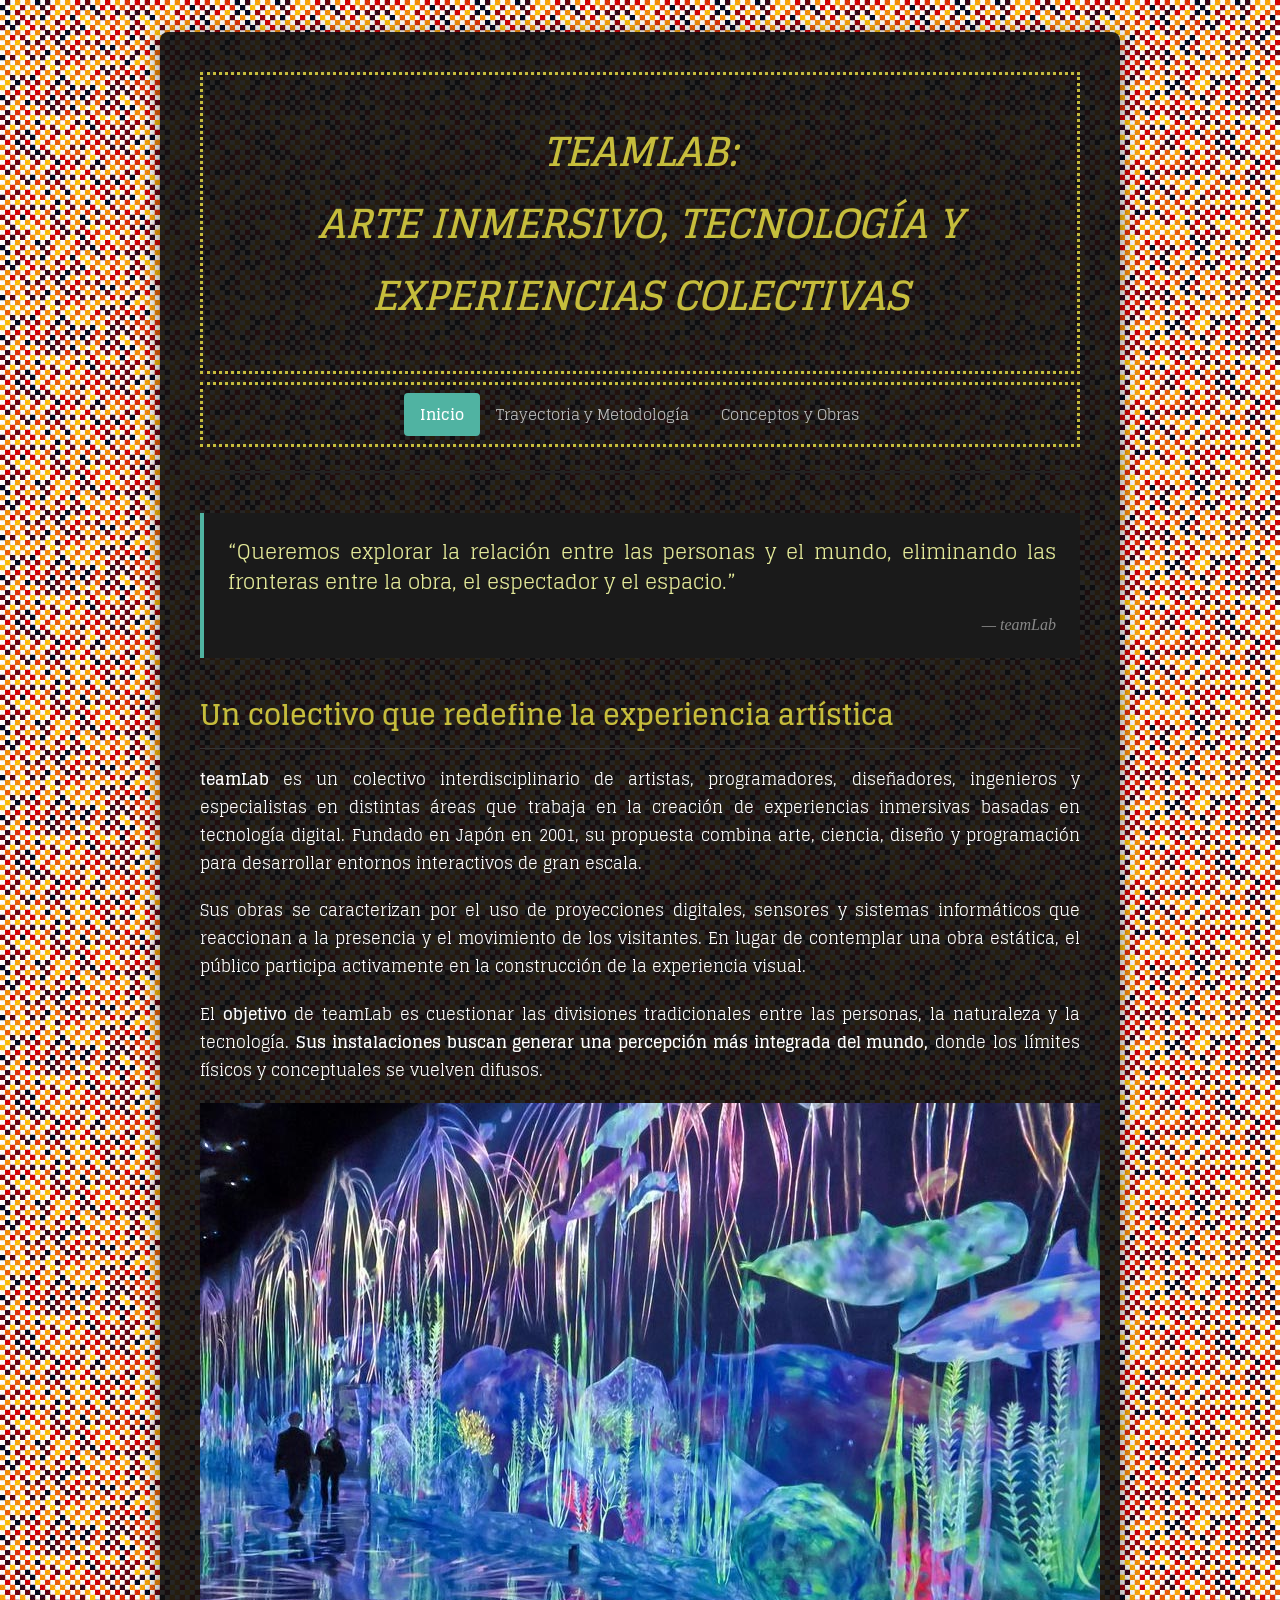
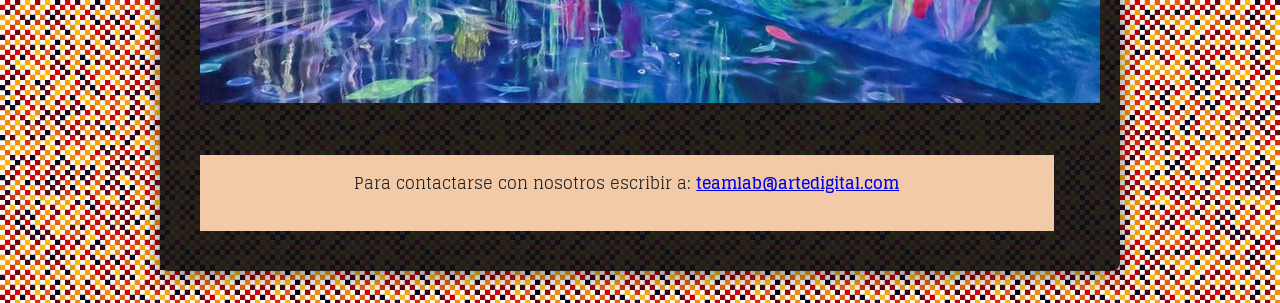
<file: index.html>
<!DOCTYPE html>
<html>
<head>
    <meta charset="utf-8">
	<meta name="viewport" content="width=device-width, initial-scale=1">
    <title>teamLab - Arte inmersivo</title>
    <link rel="stylesheet" type="text/css" href="css/archivo.css">
    <link rel="preconnect" href="https://fonts.googleapis.com">
    <link rel="preconnect" href="https://fonts.gstatic.com" crossorigin>
    <link href="https://fonts.googleapis.com/css2?family=Glegoo:wght@400;700&display=swap" rel="stylesheet">
<body>
  <div class="contenedor">
    <header class="main-header">
            <h1>teamLab:<br>Arte inmersivo, tecnología y experiencias colectivas</h1>
            <nav class="main-nav">
                <ul>
                   <li><a href="index.html" class="active">Inicio</a></li>
                    <li><a href="trayectoria.html">Trayectoria y Metodología</a></li>
                    <li><a href="conceptos.html">Conceptos y Obras</a></li>
                
                </ul>
            </nav>
        </header>
        <main>
            <section class="manifiesto">
                <blockquote>
                    <p>“Queremos explorar la relación entre las personas y el mundo, eliminando las fronteras entre la obra, el espectador y el espacio.”</p>
                    <cite>— teamLab</cite>
                </blockquote>
            </section>
            <section>
                <h2>Un colectivo que redefine la experiencia artística</h2>
                <article>
                    <p><strong>teamLab</strong> es un colectivo interdisciplinario de artistas, programadores, diseñadores, ingenieros y especialistas en distintas áreas que trabaja en la creación de experiencias inmersivas basadas en tecnología digital. Fundado en Japón en 2001, su propuesta combina arte, ciencia, diseño y programación para desarrollar entornos interactivos de gran escala.</p>
                    <p>Sus obras se caracterizan por el uso de proyecciones digitales, sensores y sistemas informáticos que reaccionan a la presencia y el movimiento de los visitantes. En lugar de contemplar una obra estática, el público participa activamente en la construcción de la experiencia visual.</p>
                    <p>El <strong>objetivo</strong> de teamLab es cuestionar las divisiones tradicionales entre las personas, la naturaleza y la tecnología. <strong>Sus instalaciones buscan generar una percepción más integrada del mundo,</strong> donde los límites físicos y conceptuales se vuelven difusos.</p>
                </article>
                <div class="imagen-destacada">
                    <img src="img/teamlab-1.jpg" alt="Instalación interactiva de teamLab">
                </div>
            </section>
        </main>
    <footer>
      	<p>Para contactarse con nosotros escribir a: <a href="teamlab@artedigital.com"><strong>teamlab@artedigital.com</strong></a></p>
    </footer>
  </div>
</body>
</html>
</file>
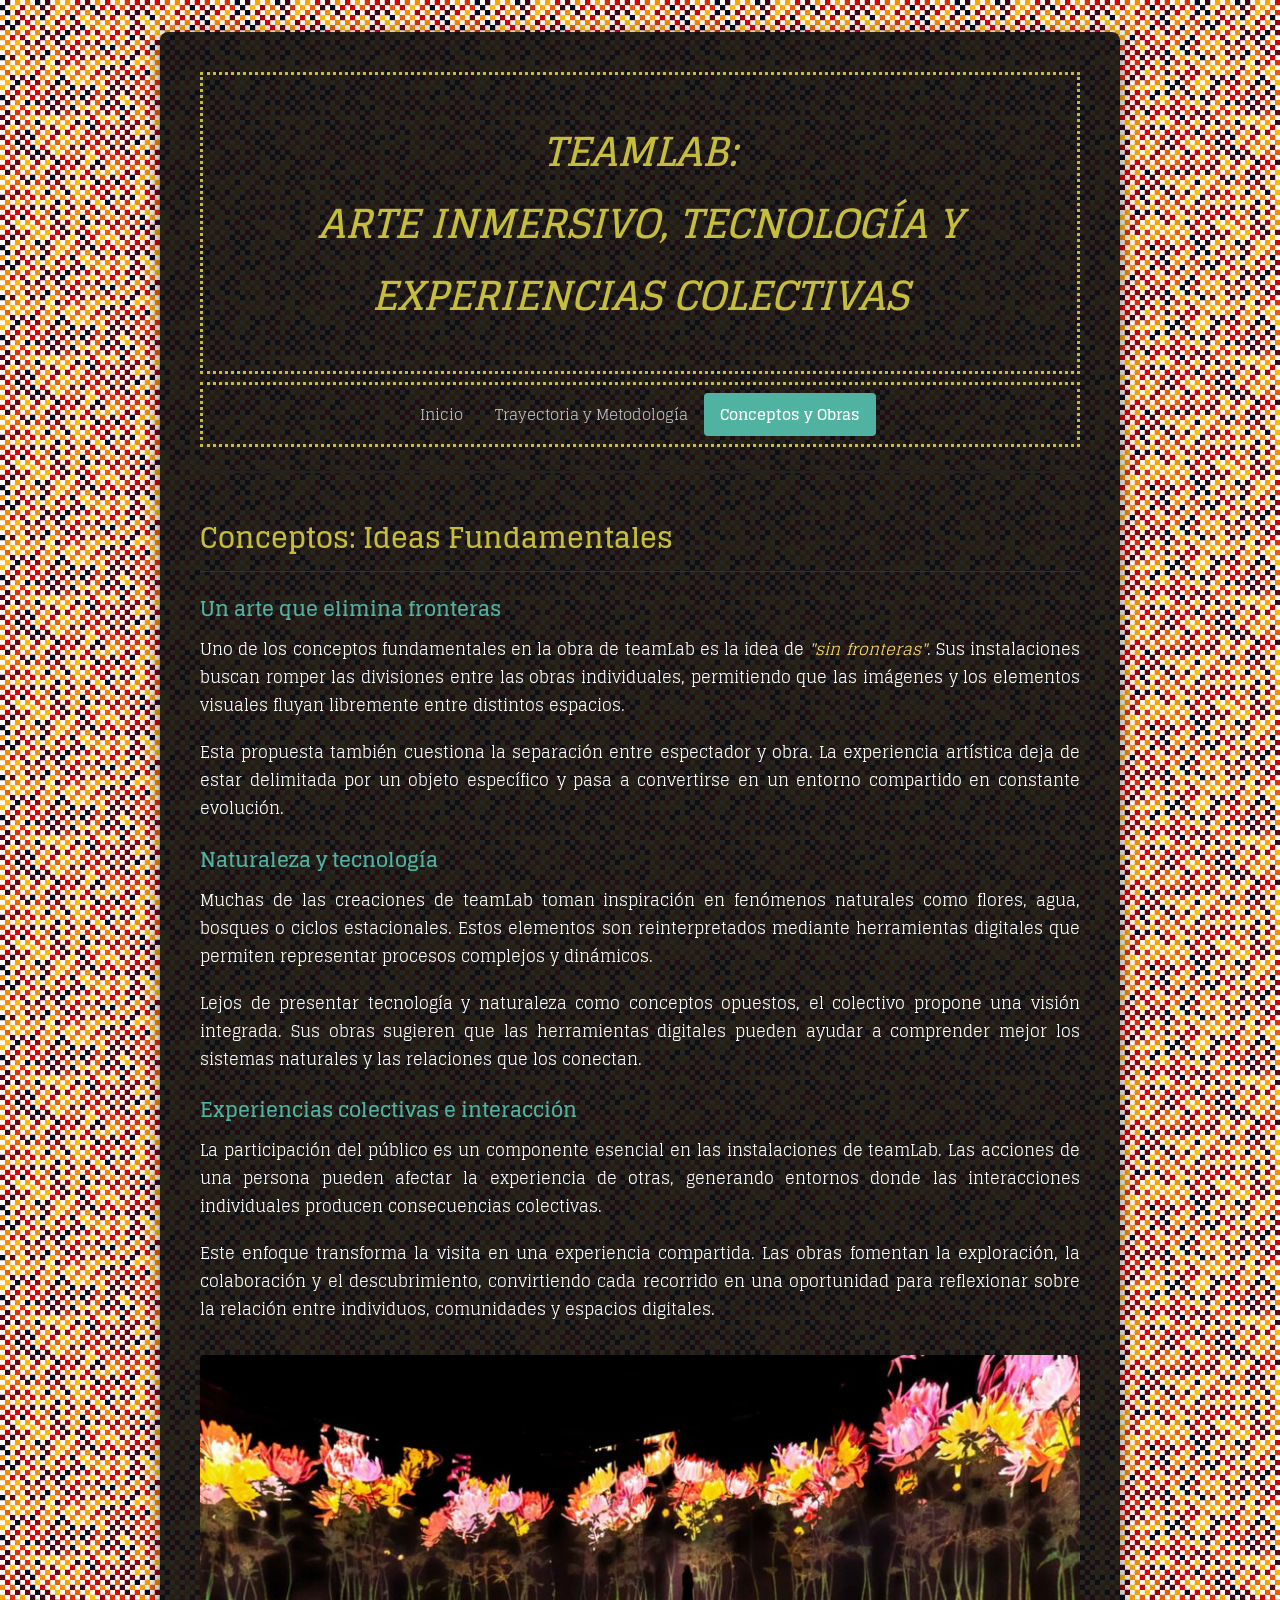
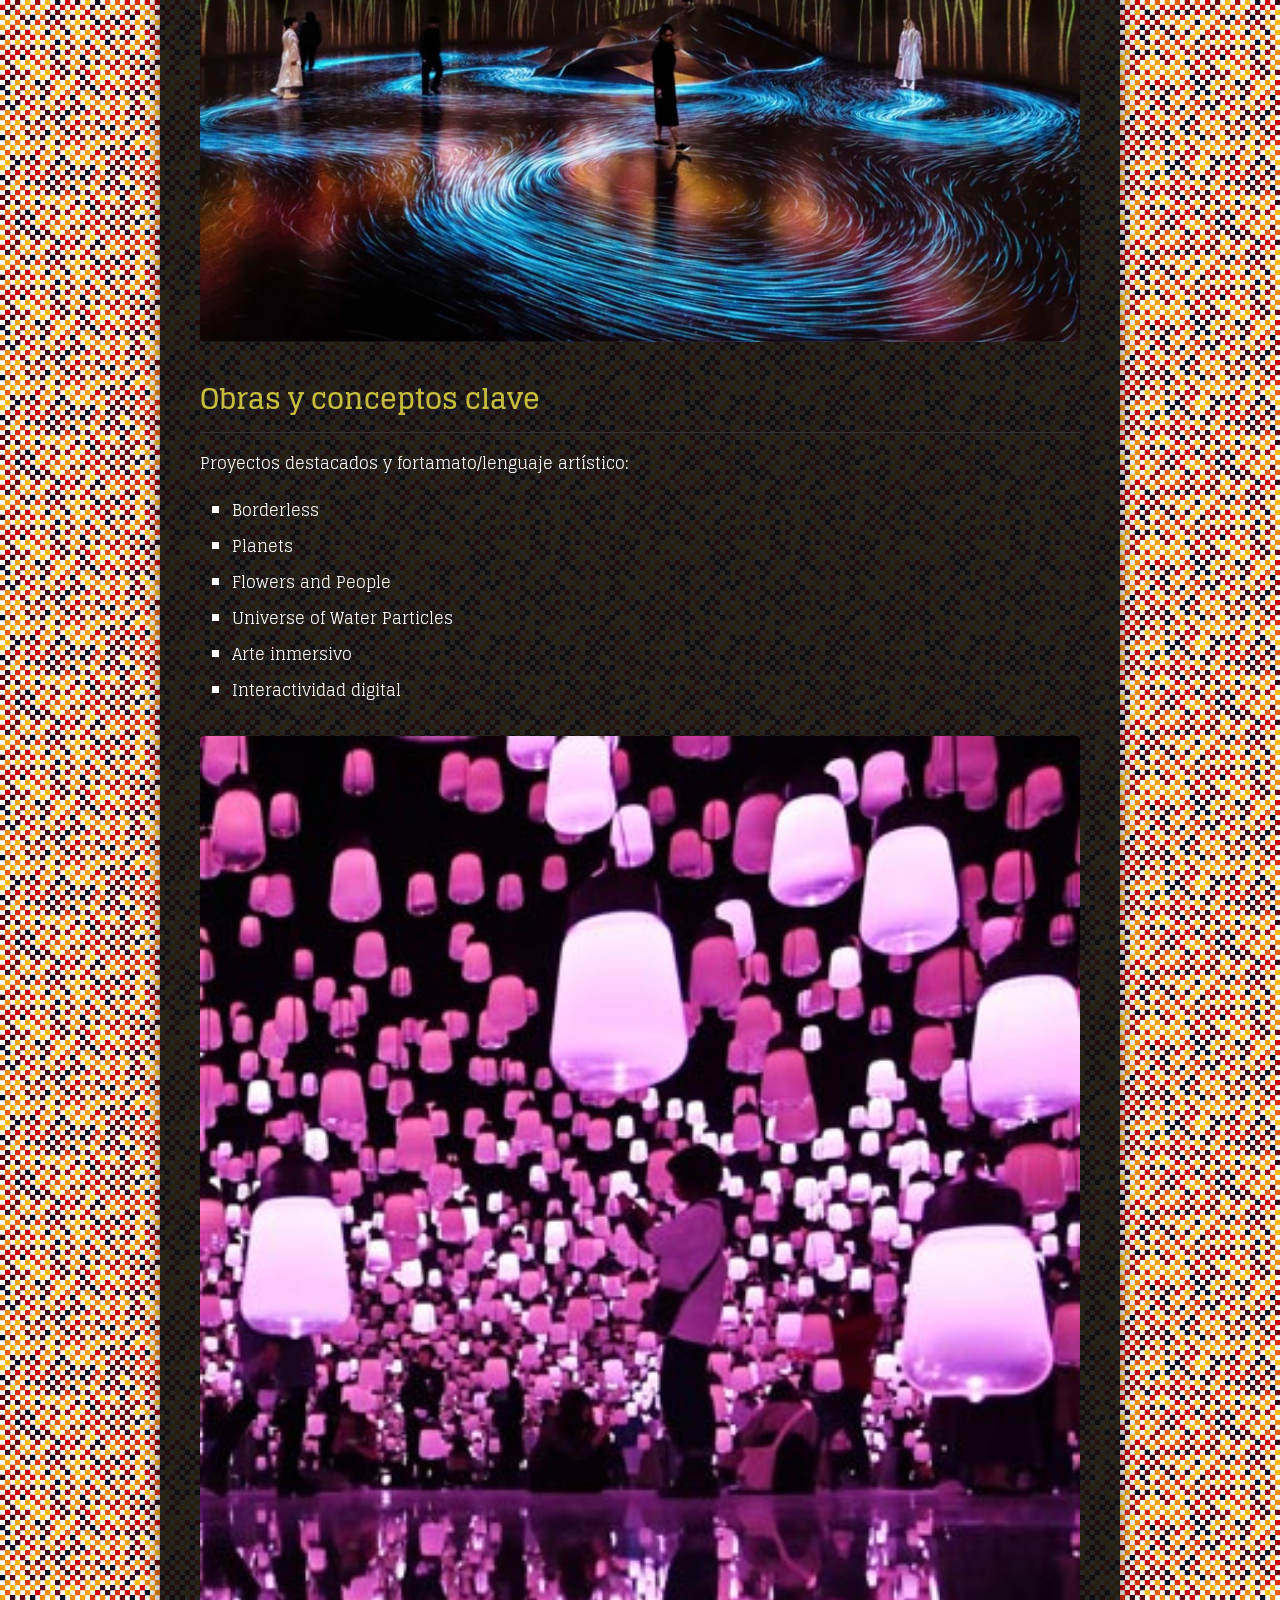
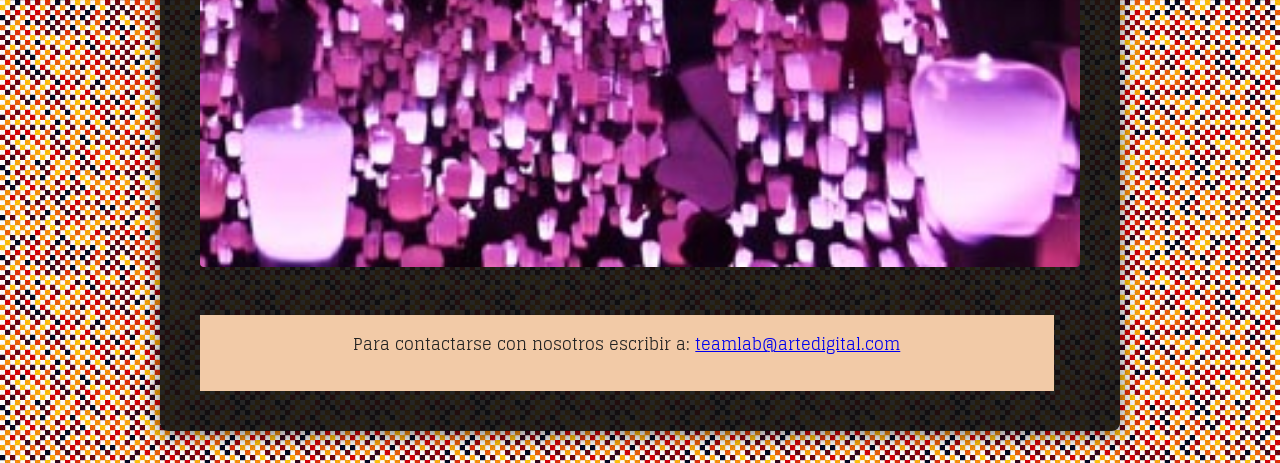
<file: conceptos.html>
<!DOCTYPE html>
<html lang="es">
<head>
    <meta charset="UTF-8">
    <meta name="viewport" content="width=device-width, initial-scale=1.0">
    <title>teamLab | Obras y Metodología</title>
    <link rel="stylesheet" type="text/css" href="css/archivo.css">
    <link rel="preconnect" href="https://fonts.googleapis.com">
    <link rel="preconnect" href="https://fonts.gstatic.com" crossorigin>
    <link href="https://fonts.googleapis.com/css2?family=Glegoo:wght@400;700&display=swap" rel="stylesheet">
<body>
    <div class="contenedor">
        <header class="main-header">
           <h1>teamLab:<br>Arte inmersivo, tecnología y experiencias colectivas</h1>
            <nav class="main-nav">
                <ul>
                    <li><a href="index.html">Inicio</a></li>
                    <li><a href="trayectoria.html">Trayectoria y Metodología</a></li>
                    <li><a href="conceptos.html" class="active">Conceptos y Obras</a></li>
                </ul>
            </nav>
        </header>

        <main>
            <section>
                <h2>Conceptos: Ideas Fundamentales</h2>
                
                <article>
                    <h3>Un arte que elimina fronteras</h3>
                    <p>Uno de los conceptos fundamentales en la obra de teamLab es la idea de <em>"sin fronteras"</em>. Sus instalaciones buscan romper las divisiones entre las obras individuales, permitiendo que las imágenes y los elementos visuales fluyan libremente entre distintos espacios.</p>
                    <p>Esta propuesta también cuestiona la separación entre espectador y obra. La experiencia artística deja de estar delimitada por un objeto específico y pasa a convertirse en un entorno compartido en constante evolución.</p>
                </article>

                <article>
                    <h3>Naturaleza y tecnología</h3>
                    <p>Muchas de las creaciones de teamLab toman inspiración en fenómenos naturales como flores, agua, bosques o ciclos estacionales. Estos elementos son reinterpretados mediante herramientas digitales que permiten representar procesos complejos y dinámicos.</p>
                    <p>Lejos de presentar tecnología y naturaleza como conceptos opuestos, el colectivo propone una visión integrada. Sus obras sugieren que las herramientas digitales pueden ayudar a comprender mejor los sistemas naturales y las relaciones que los conectan.</p>
                </article>

                <article>
                    <h3>Experiencias colectivas e interacción</h3>
                    <p>La participación del público es un componente esencial en las instalaciones de teamLab. Las acciones de una persona pueden afectar la experiencia de otras, generando entornos donde las interacciones individuales producen consecuencias colectivas.</p>
                    <p>Este enfoque transforma la visita en una experiencia compartida. Las obras fomentan la exploración, la colaboración y el descubrimiento, convirtiendo cada recorrido en una oportunidad para reflexionar sobre la relación entre individuos, comunidades y espacios digitales.</p>
                </article>
                <div class="imagen-bloque">
                     <img src="img/teamlab-2.jpg" alt="Interacción teamLab">
                </div>
            </section>

            <section>
                <h2>Obras y conceptos clave</h2>
                <article class="lista-contenedor">
                    <p>Proyectos destacados y fortamato/lenguaje artístico:</p>
                    <ul class="lista-estilizada">
                        <li>Borderless</li>
                        <li>Planets</li>
                        <li>Flowers and People</li>
                        <li>Universe of Water Particles</li>
                        <li>Arte inmersivo</li>
                        <li>Interactividad digital</li>
                    </ul>
                </article>
                
                <div class="imagen-bloque">
                     <img src="img/teamlab-3.jpg" alt="Interacción teamLab">
                </div>
            </section>
        </main>
        <footer>
            <p>Para contactarse con nosotros escribir a: <a href="mailto:teamlab@artedigital.com">teamlab@artedigital.com</a></p>
        </footer>

    </div>
</body>
</html>
</file>
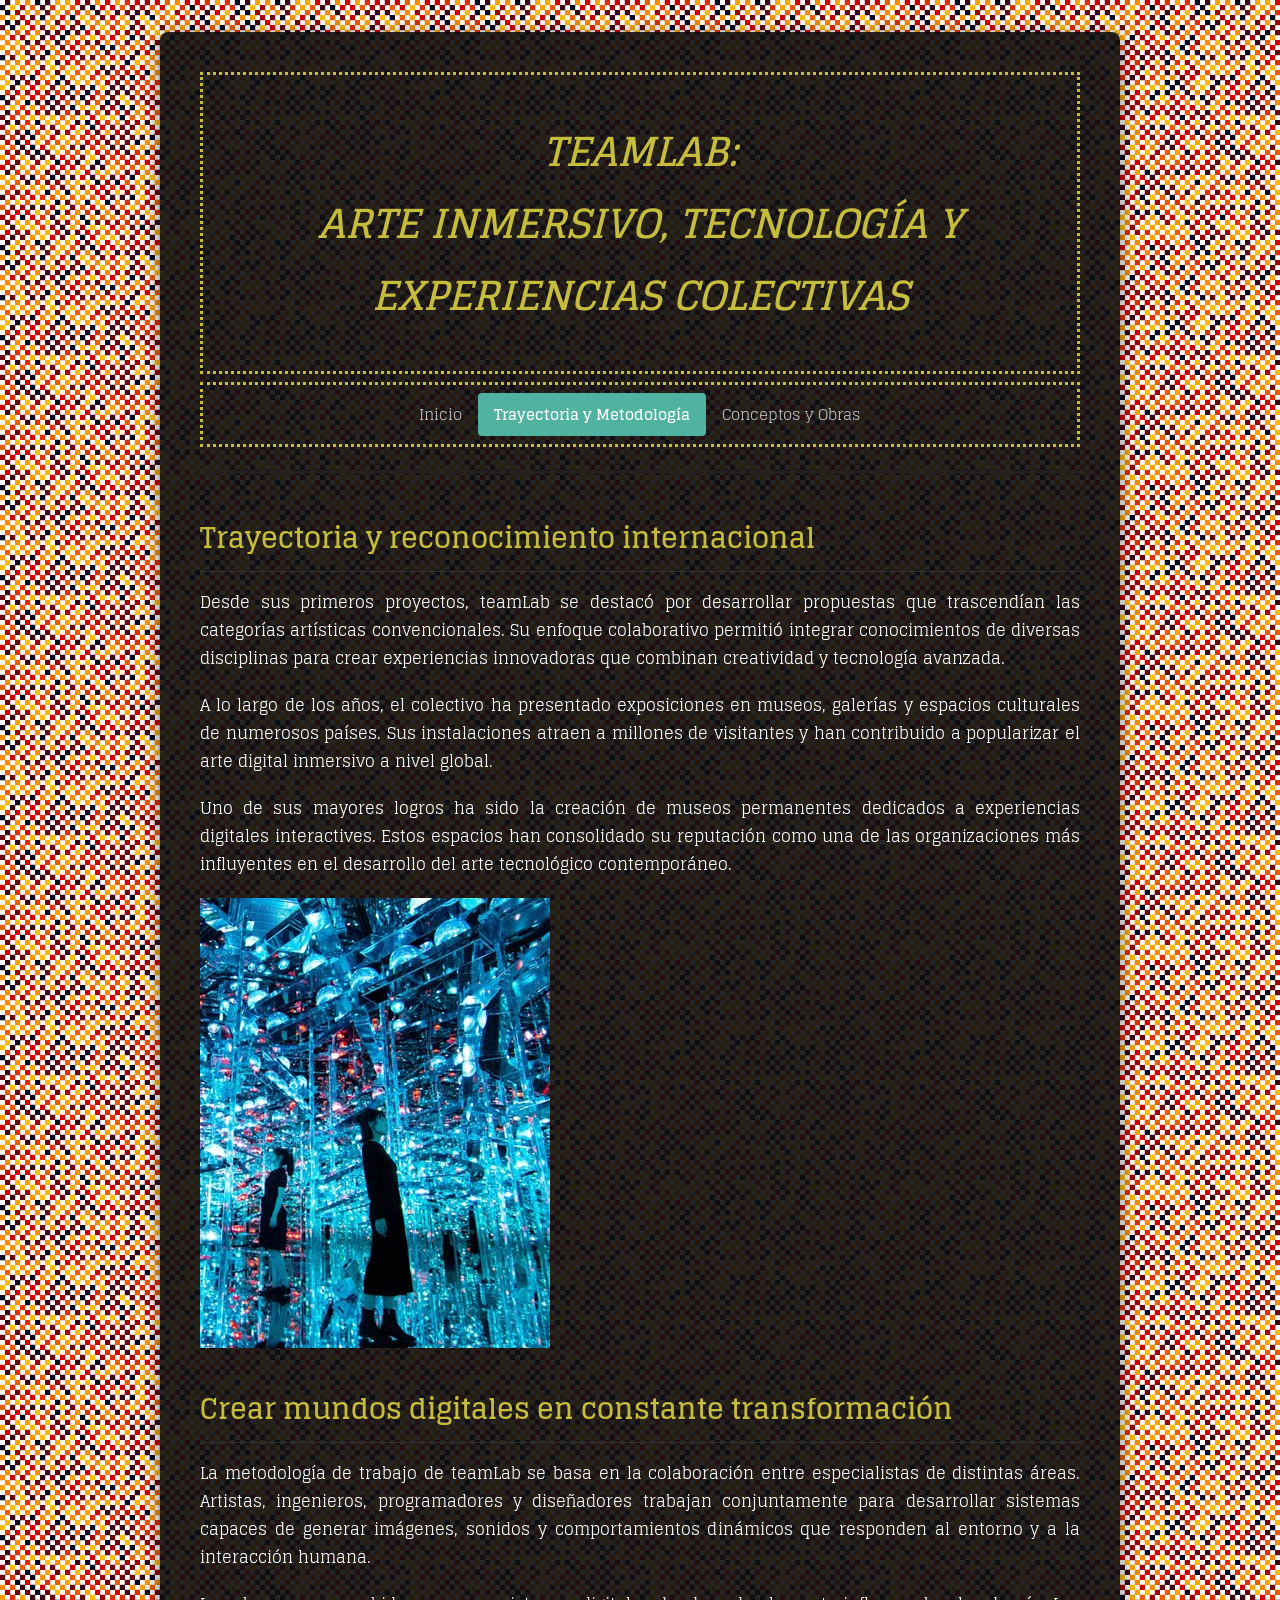
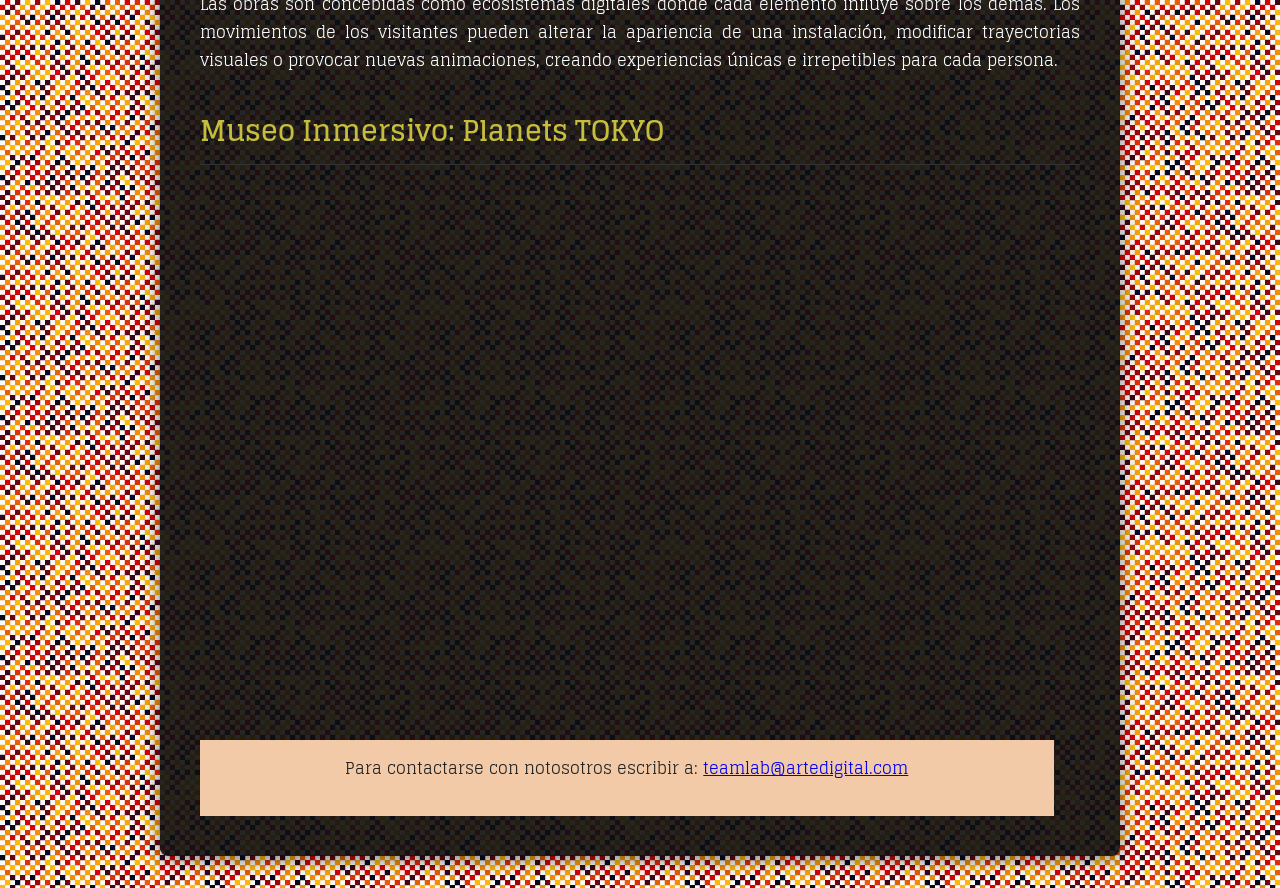
<file: trayectoria.html>
<!DOCTYPE html>
<html lang="es">
<head>
    <meta charset="UTF-8">
    <meta name="viewport" content="width=device-width, initial-scale=1.0">
    <title>teamLab | Conceptos Clave</title>
    <link rel="stylesheet" type="text/css" href="css/archivo.css">
    <link rel="preconnect" href="https://fonts.googleapis.com">
    <link rel="preconnect" href="https://fonts.gstatic.com" crossorigin>
    <link href="https://fonts.googleapis.com/css2?family=Glegoo:wght@400;700&display=swap" rel="stylesheet">
</head>
<body>
    <div class="contenedor">
        <header class="main-header">
           <h1>teamLab:<br>Arte inmersivo, tecnología y experiencias colectivas</h1>
            <nav class="main-nav">
                <ul>
                    <li><a href="index.html">Inicio</a></li>
                    <li><a href="trayectoria.html" class="active">Trayectoria y Metodología</a></li>
                    <li><a href="conceptos.html">Conceptos y Obras</a></li>
                </ul>
            </nav>
        </header>
        <main>
            <section>
                <h2>Trayectoria y reconocimiento internacional</h2>
                <article>
                    <p>Desde sus primeros proyectos, teamLab se destacó por desarrollar propuestas que trascendían las categorías artísticas convencionales. Su enfoque colaborativo permitió integrar conocimientos de diversas disciplinas para crear experiencias innovadoras que combinan creatividad y tecnología avanzada.</p>
                    <p>A lo largo de los años, el colectivo ha presentado exposiciones en museos, galerías y espacios culturales de numerosos países. Sus instalaciones atraen a millones de visitantes y han contribuido a popularizar el arte digital inmersivo a nivel global.</p>
                    <p>Uno de sus mayores logros ha sido la creación de museos permanentes dedicados a experiencias digitales interactives. Estos espacios han consolidado su reputación como una de las organizaciones más influyentes en el desarrollo del arte tecnológico contemporáneo.</p>
                </article>
                  <div class="imagen-destacada">
                    <img src="img/teamlab-4.jpg" alt="Instalación teamLab">
                </div>
            </section>
            <section>
                <h2>Crear mundos digitales en constante transformación</h2>
                <article>
                    <p>La metodología de trabajo de teamLab se basa en la colaboración entre especialistas de distintas áreas. Artistas, ingenieros, programadores y diseñadores trabajan conjuntamente para desarrollar sistemas capaces de generar imágenes, sonidos y comportamientos dinámicos que responden al entorno y a la interacción humana.</p>
                    <p>Las obras son concebidas como ecosistemas digitales donde cada elemento influye sobre los demás. Los movimientos de los visitantes pueden alterar la apariencia de una instalación, modificar trayectorias visuales o provocar nuevas animaciones, creando experiencias únicas e irrepetibles para cada persona.</p>
                </article>
            </section>
            <section id="video-registro">
                <h2>Museo Inmersivo: Planets TOKYO</h2>
                <div class="video-contenedor">
                    <iframe width="560" height="315" src="https://www.youtube.com/embed/-uJTk_mRmUY?si=OaPaj_SjJNI9RU7w" title="YouTube video player" frameborder="0" allow="accelerometer; autoplay; clipboard-write; encrypted-media; gyroscope; picture-in-picture; web-share" referrerpolicy="strict-origin-when-cross-origin" allowfullscreen></iframe>
                </div>
            </section>
        </main>
        <footer>
            <p>Para contactarse con notosotros escribir a: <a href="mailto:teamlab@artedigital.com">teamlab@artedigital.com</a></p>
        </footer>

    </div>
</body>
</html>
</file>
<file: css/archivo.css>
* {
    margin: 0;
    padding: 0;
    box-sizing: border-box;
}

body {
    background-image: url("../img/fondo.jpg");
}
.contenedor {
    max-width: 960px; 
    width: 90%;      
    margin: 2rem auto; 
    background-color: rgba(15, 15, 15, 0.9); 
    padding: 2.5rem;
    border-radius: 8px;
    box-shadow: 0 4px 20px rgba(0, 0, 0, 0.5);
}
/*TIPOGRAFÍAS (Google Fonts para títulos)*/
h1 {
	text-align: center;
	text-transform: uppercase;
  	font-style: italic;
  	border-style: dotted;
  	padding: 1em;
	}
h1, h2, h3, h4 {
    font-family: "Glegoo", serif;
    font-weight: 700; 
    color: #c6bd3c;   
}
h1 { font-size: 2.5rem; margin-bottom: 0.5rem; }
h2 { font-size: 1.75rem; margin: 2rem 0 1rem 0; border-bottom: 1px solid #333; padding-bottom: 0.5rem; }
h3 { font-size: 1.25rem; margin: 1.2rem 0 0.5rem 0; color: #50b3a2; }

p {
    margin-bottom: 1.2rem;
    font-family: "Glegoo", serif;
    font-size: 1rem;
    text-align: justify;
    color:#ffffff
}

/* Elementos destacados con <em> */
em {
    font-style: italic;
    color: #ffdd67;
}

.main-header {
    text-align: center;
    margin-bottom: 2.5rem;
    border-bottom: 2px solid #222;
    padding-bottom: 1.5rem;
}

/* Navegación */
.main-nav ul {
    list-style: none;
    display: flex;       
    justify-content: center;
    border-style: dotted;
    padding: 1em;
    border-color: #c6bd3c;
}

.main-nav a {
    text-decoration: none;
    color: #bbb;
    font-family: "Glegoo", serif;
    font-size: 0.95rem;
    padding: 0.5rem 1rem;
    border-radius: 4px;
    transition: all 0.3s ease;
}

.main-nav a:hover {
    color: #ffffff;
    background-color: #444141;
}

.main-nav a.active {
    color: #ffffff;
    background-color: #50b3a2; 
    font-weight: bold;
}

/*BLOQUES ESPECÍFICOS (Citas, Listas, Imágenes)*/
/* Citas / Manifiestos */
.manifiesto blockquote {
    background-color: #1a1a1a;
    border-left: 4px solid #50b3a2;
    padding: 1.5rem;
    margin: 1.5rem 0;
}
.manifiesto blockquote p {
    font-family: "Glegoo", serif;
    font-weight: 400;
    font-size: 1.25rem;
    color: #e4ea99;
    line-height: 1.5;
}
.manifiesto cite {
    display: block;
    text-align: right;
    margin-top: 0.5rem;
    color: #888;
}

/* Listas */
.lista-contenedor {
    color: #ffffff;
    font-family: "Glegoo", serif;
}
.lista-estilizada {
    list-style: square;
    padding-left: 2rem;
    margin-bottom: 1.5rem;
}

.lista-estilizada li {
    margin-bottom: 0.5rem;
    font-size: 1rem;
}

/* Imágenes */
.imagen-bloque {
    width: 100%;
    margin: 2rem 0;
}

.imagen-bloque img {
    width: 100%;       
    height: auto;      
    display: block;
    border-radius: 4px;
}

/* CONTENEDOR DE VIDEO*/
.video-contenedor {
    position: relative;
    padding-bottom: 56.25%; 
    height: 0;
    overflow: hidden;
    margin: 2rem 0;
    border-radius: 4px;
}

.video-contenedor iframe {
    position: absolute;
    top: 0;
    left: 0;
    width: 100%;
    height: 100%;
}

/*PIE DE PÁGINA*/
footer {
    margin-top: 3rem;
    font-size: 0.9rem;
    width: 97%;
    max-width: 1200px;
    background: rgb(242, 202, 167);
    padding: 1em;
}
footer p {
    color: #222;
    text-align: center;
}
</file>
